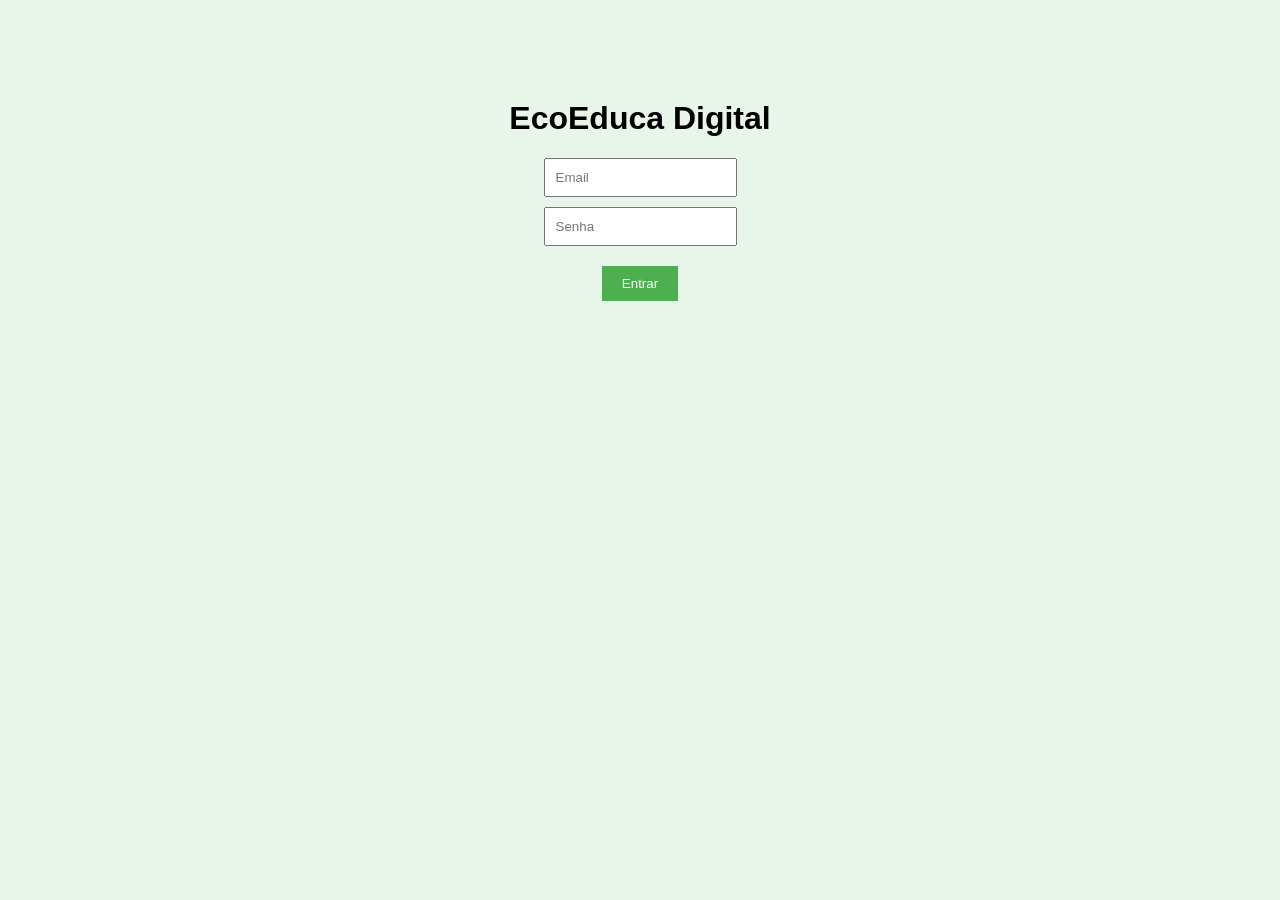
<file: index.html>
<!DOCTYPE html>
<html lang="pt-br">

<head>
    <meta charset="UTF-8">
    <title>EcoEduca - Login</title>
    <link rel="stylesheet" href="/assets/css/style.css">
</head>

<body>

    <div class="container">
        <h1>EcoEduca Digital</h1>
        <input type="email" placeholder="Email">
        <input type="password" placeholder="Senha">
        <button onclick="login()">Entrar</button>
    </div>

    <script src="/assets/js/script.js"></script>
</body>

</html>
</file>
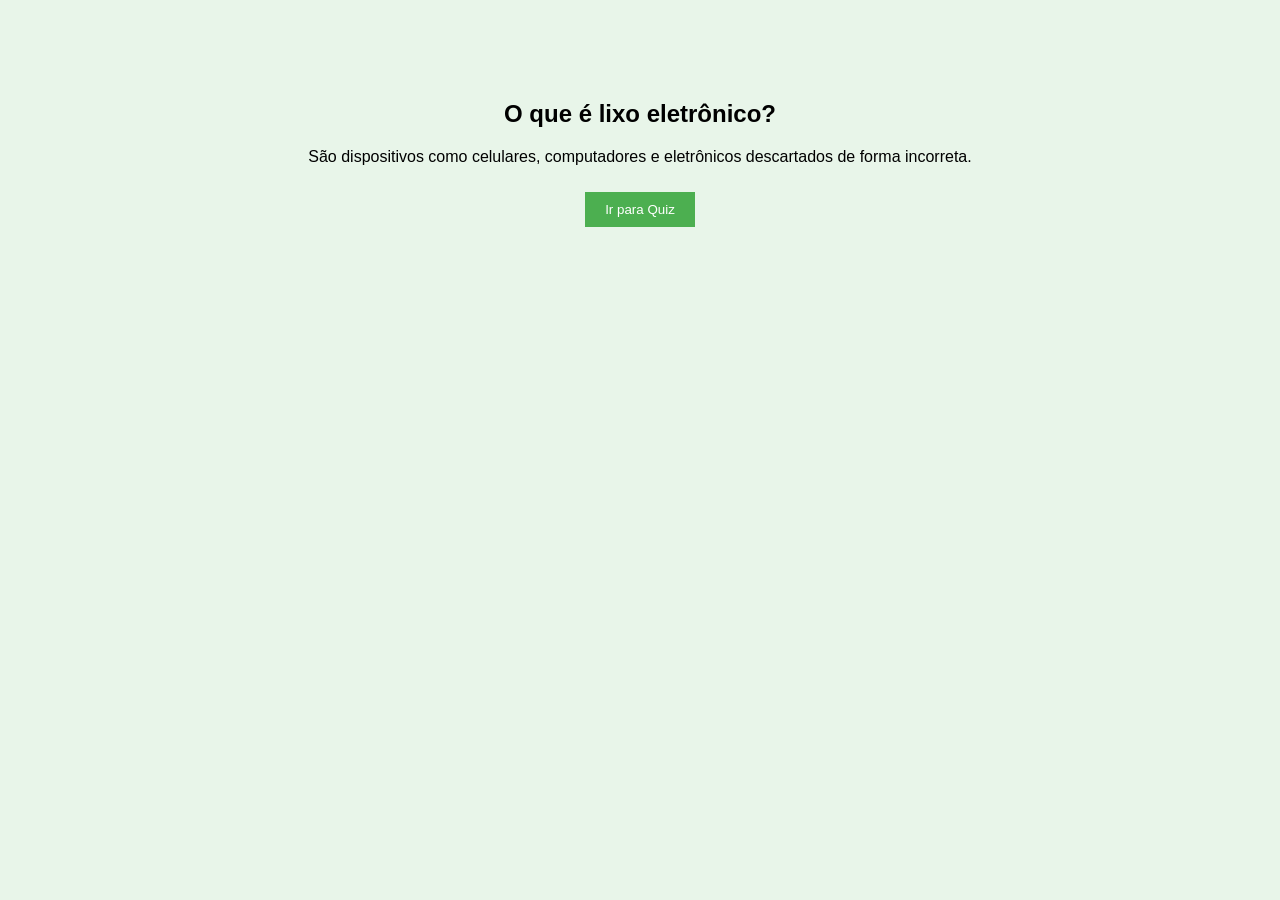
<file: conteudo.html>
<!DOCTYPE html>
<html lang="pt-br">
<head>
  <meta charset="UTF-8">
  <title>Conteúdo</title>
  <link rel="stylesheet" href="/assets/css/style.css">
</head>
<body>

<div class="container">
  <h2>O que é lixo eletrônico?</h2>
  <p>São dispositivos como celulares, computadores e eletrônicos descartados de forma incorreta.</p>

  <button onclick="ir('quiz.html')">Ir para Quiz</button>
</div>

<script src="/assets/js/script.js"></script>
</body>
</html>
</file>
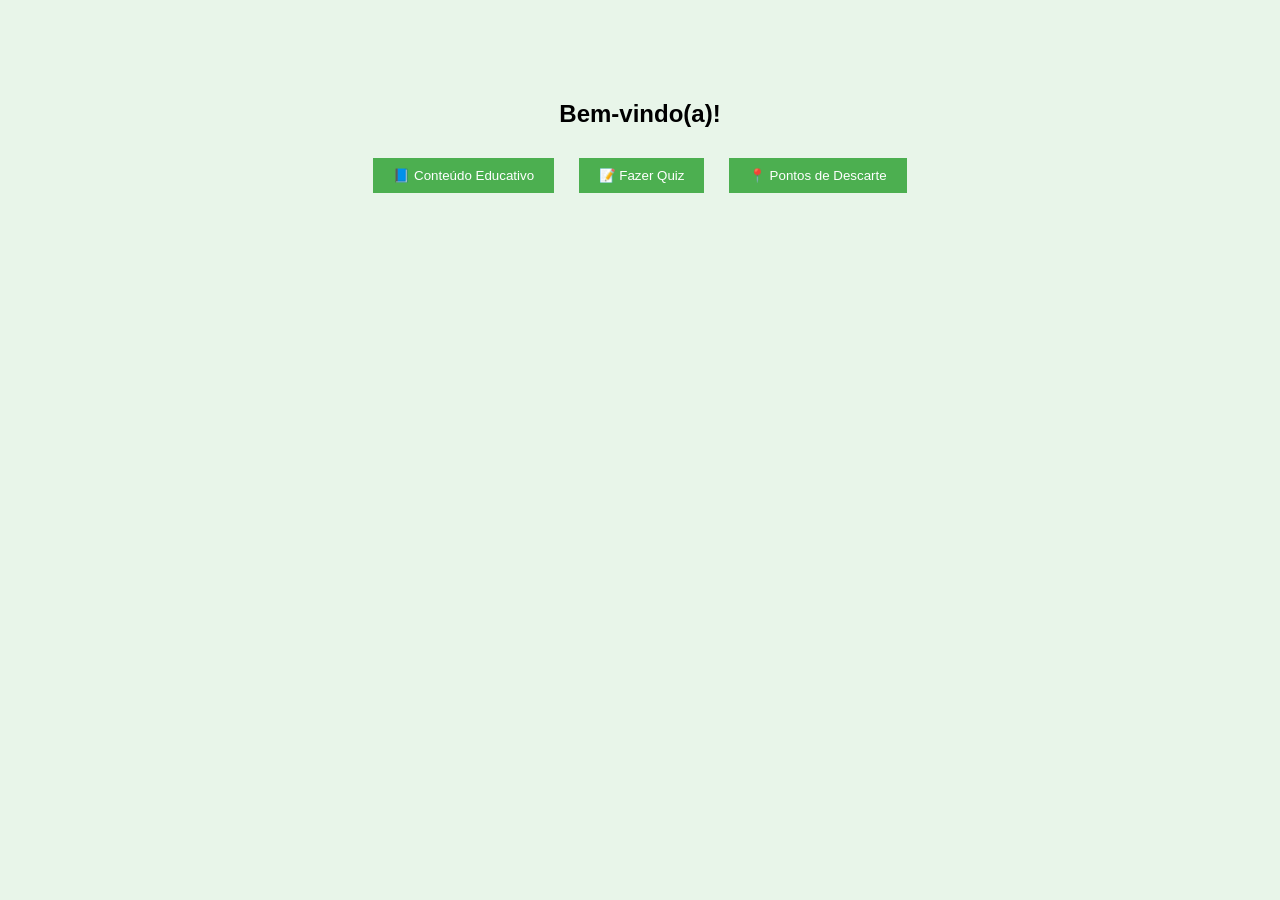
<file: dashboard.html>
<!DOCTYPE html>
<html lang="pt-br">
<head>
  <meta charset="UTF-8">
  <title>Dashboard</title>
  <link rel="stylesheet" href="/assets/css/style.css">
</head>
<body>

<div class="container">
  <h2>Bem-vindo(a)!</h2>

  <button onclick="ir('conteudo.html')">📘 Conteúdo Educativo</button>
  <button onclick="ir('quiz.html')">📝 Fazer Quiz</button>
  <button onclick="ir('descarte.html')">📍 Pontos de Descarte</button>
</div>

<script src="/assets/js/script.js"></script>
</body>
</html>
</file>
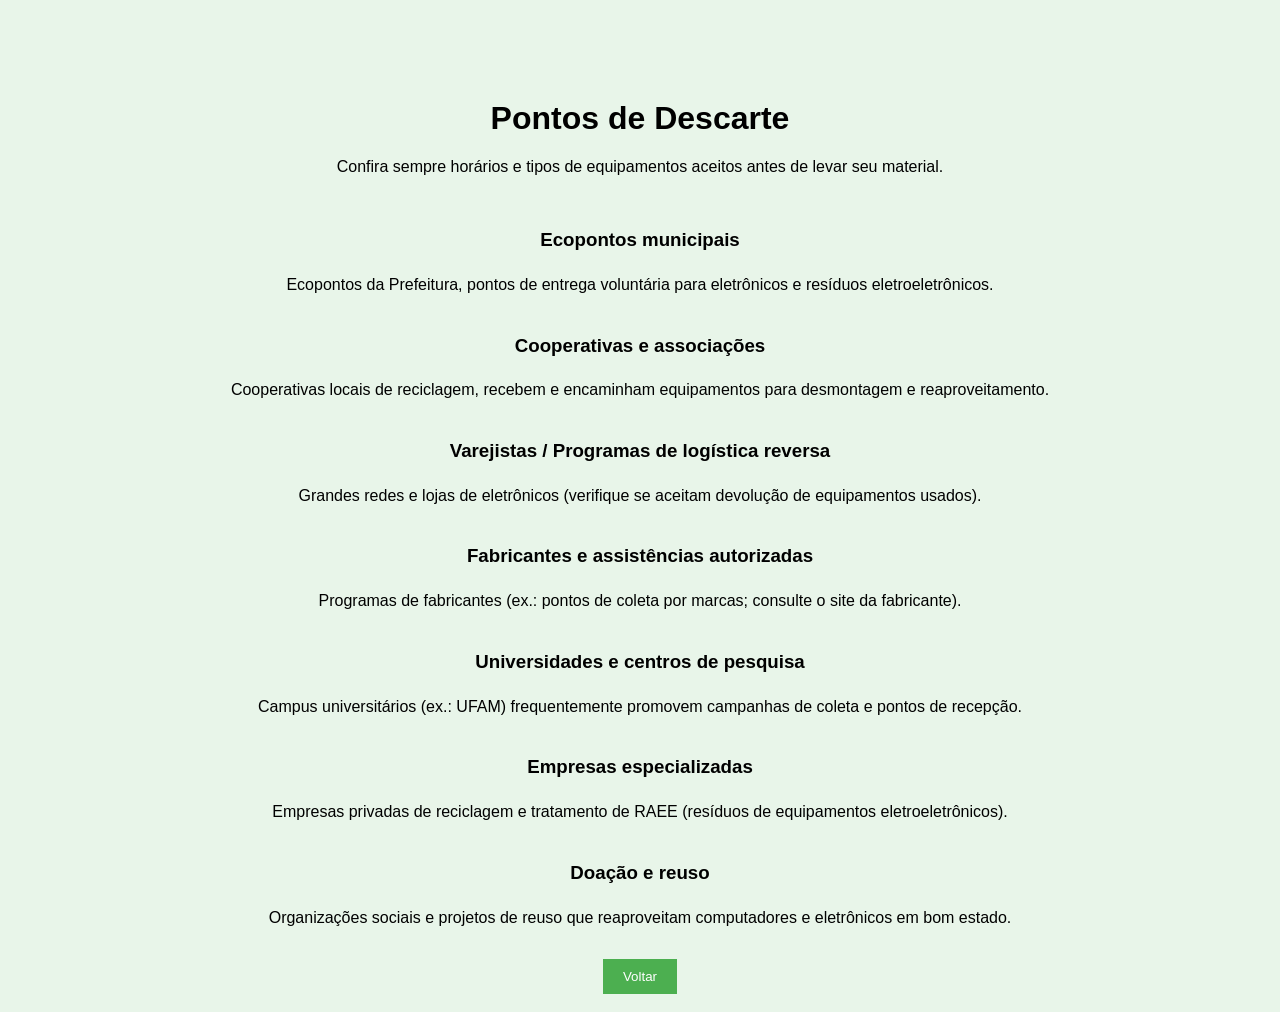
<file: descarte.html>
<!DOCTYPE html>
<html lang="pt-br">

<head>
    <meta charset="UTF-8">
    <title>Descarte</title>
    <link rel="stylesheet" href="/assets/css/style.css">
</head>

<body>

    <div class="container">
        <h1>Pontos de Descarte</h1>

        <p>Confira sempre horários e tipos de equipamentos aceitos antes de levar seu material.</p><br>

        <h3>Ecopontos municipais</h3>
        <ul>
            <li>Ecopontos da Prefeitura, pontos de entrega voluntária para eletrônicos e resíduos eletroeletrônicos.
            </li>
        </ul>

        <h3>Cooperativas e associações</h3>
        <ul>
            <li>Cooperativas locais de reciclagem, recebem e encaminham equipamentos para desmontagem e
                reaproveitamento.</li>
        </ul>

        <h3>Varejistas / Programas de logística reversa</h3>
        <ul>
            <li>Grandes redes e lojas de eletrônicos (verifique se aceitam devolução de equipamentos usados).</li>
        </ul>

        <h3>Fabricantes e assistências autorizadas</h3>
        <ul>
            <li>Programas de fabricantes (ex.: pontos de coleta por marcas; consulte o site da fabricante).</li>
        </ul>

        <h3>Universidades e centros de pesquisa</h3>
        <ul>
            <li>Campus universitários (ex.: UFAM) frequentemente promovem campanhas de coleta e pontos de recepção.</li>
        </ul>

        <h3>Empresas especializadas</h3>
        <ul>
            <li>Empresas privadas de reciclagem e tratamento de RAEE (resíduos de equipamentos eletroeletrônicos).</li>
        </ul>

        <h3>Doação e reuso</h3>
        <ul>
            <li>Organizações sociais e projetos de reuso que reaproveitam computadores e eletrônicos em bom estado.</li>
        </ul><br>
    

        <button onclick="ir('dashboard.html')">Voltar</button>
    </div>

    <script src="/assets/js/script.js"></script>
</body>

</html>
</file>
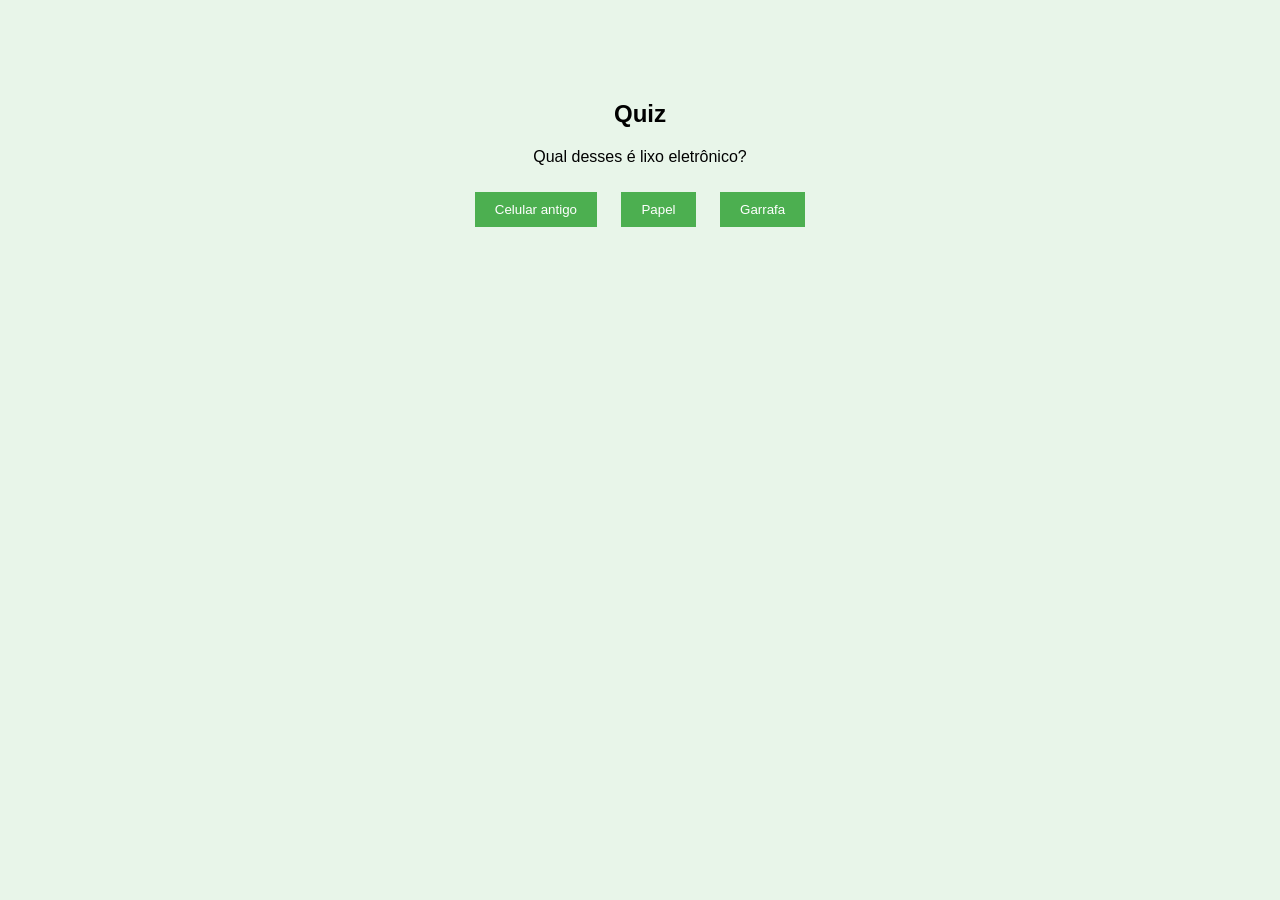
<file: quiz.html>
<!DOCTYPE html>
<html lang="pt-br">
<head>
  <meta charset="UTF-8">
  <title>Quiz</title>
  <link rel="stylesheet" href="/assets/css/style.css">
</head>
<body>

<div class="container">
  <h2>Quiz</h2>

  <p>Qual desses é lixo eletrônico?</p>

  <button onclick="responder(true)">Celular antigo</button>
  <button onclick="responder(false)">Papel</button>
  <button onclick="responder(false)">Garrafa</button>
</div>

<script src="/assets/js/script.js"></script>
</body>
</html>
</file>
<file: assets/css/style.css>
body {
  font-family: Arial;
  background: #e8f5e9;
  text-align: center;
}

.container {
  margin-top: 100px;
  
}

/* Remove marcadores (pontos) das listas dentro do container */
.container ul {
  list-style: none;
  padding-left: 0;
  margin: 0 auto 16px auto;
  display: inline-block;
  text-align: left;
}

.container li {
  margin: 6px 0;
}

input {
  display: block;
  margin: 10px auto;
  padding: 10px;
}

button {
  margin: 10px;
  padding: 10px 20px;
  background: #4CAF50;
  color: white;
  border: none;
  cursor: pointer;
}

button:hover {
  background: #388E3C;
}
</file>
